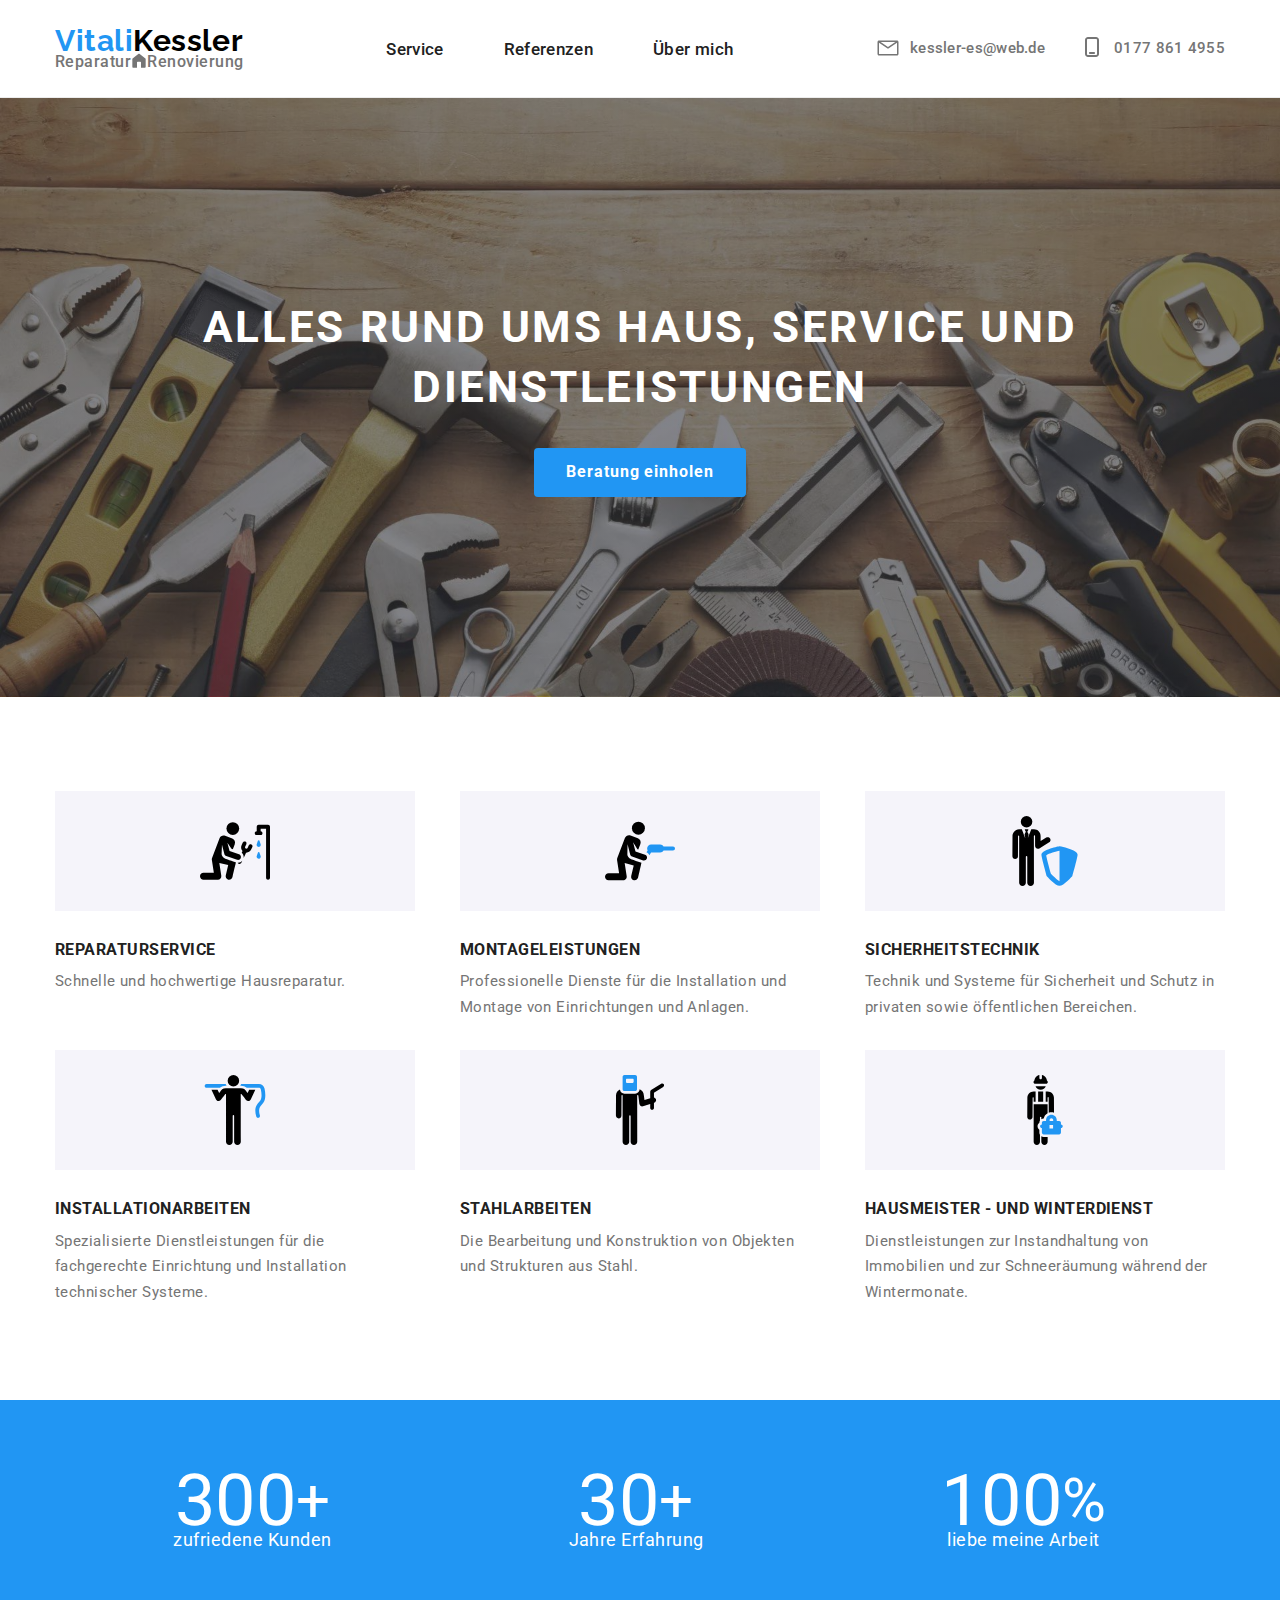
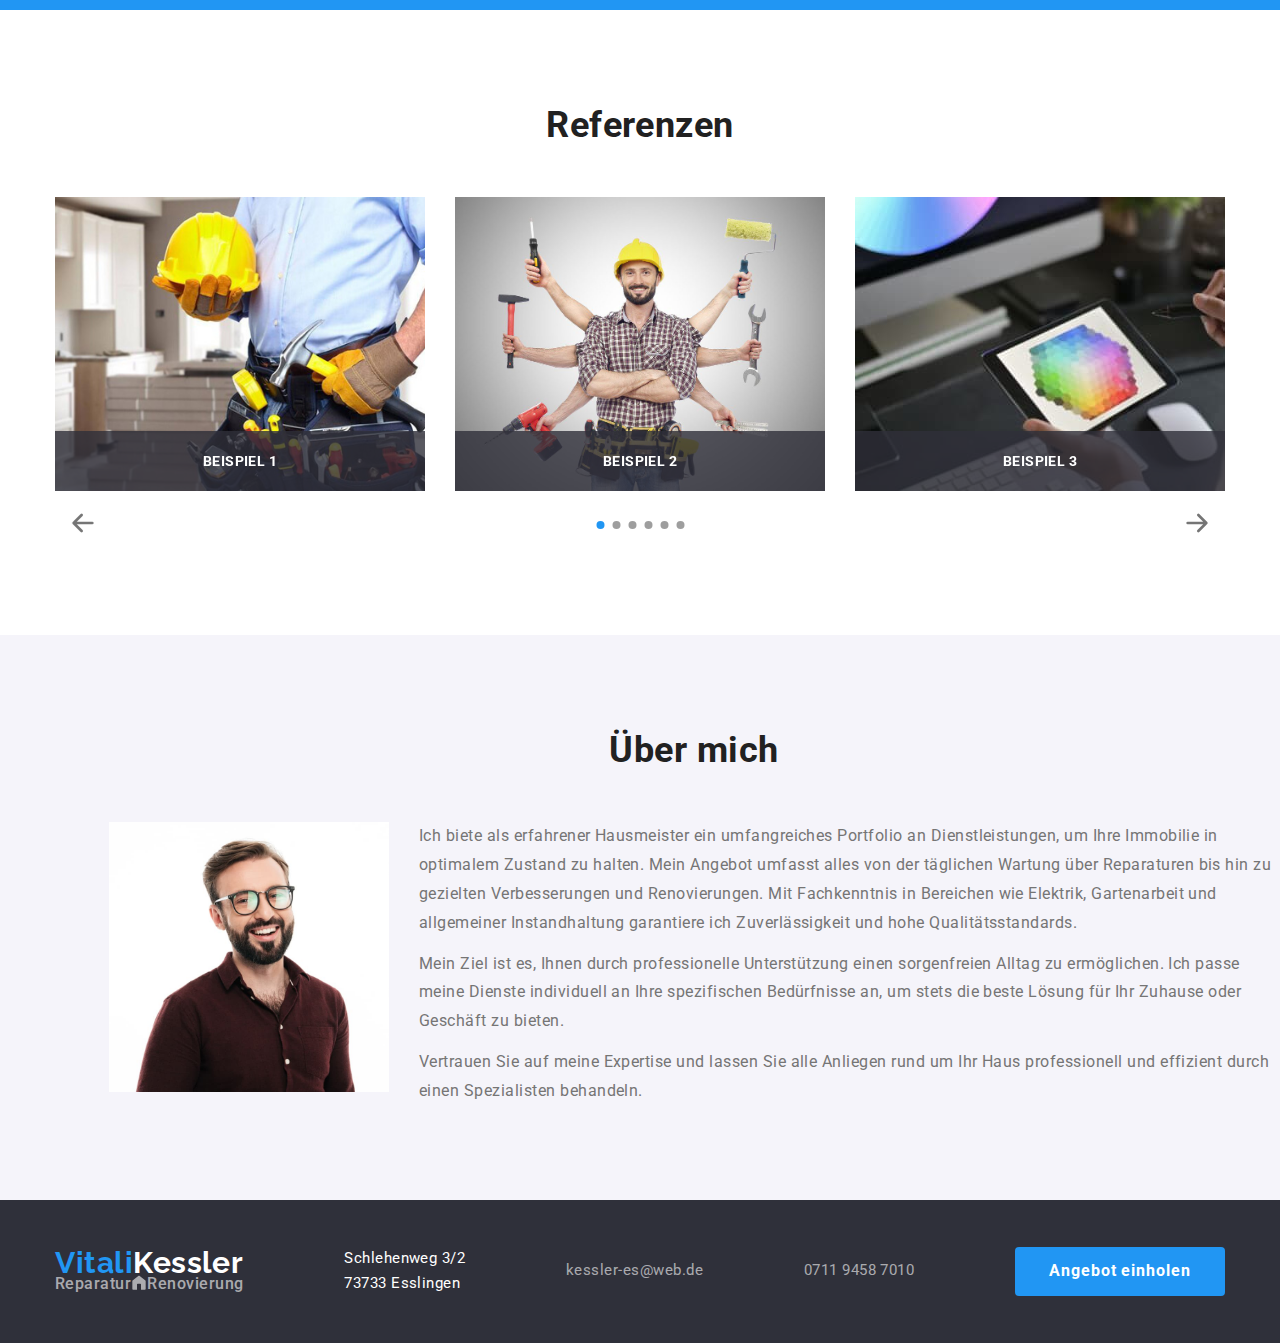
<file: index.html>
<!DOCTYPE html>
<html lang="en">
  <head>
    <meta charset="UTF-8" />
    <meta http-equiv="X-UA-Compatible" content="IE=edge" />
    <meta name="viewport" content="width=device-width, initial-scale=1.0" />
    <meta name="Vitali Kessler" content="Alles Rund ums Haus, Service und Dienstleistungen">
    <meta name="theme-color" content="#2196f3" />
    <title>Renovierungen und Reparaturen aller Art</title>
    <link rel="preconnect" href="https://fonts.googleapis.com" />
    <link rel="preconnect" href="https://fonts.gstatic.com" crossorigin />
    <link
      href="https://fonts.googleapis.com/css2?family=Raleway:wght@700&family=Roboto:wght@400;500;700;900&display=swap"
      rel="stylesheet"
    />
    <link
      rel="stylesheet"
      href="https://cdnjs.cloudflare.com/ajax/libs/modern-normalize/1.1.0/modern-normalize.min.css"
    />
    <link rel="stylesheet" href="https://cdn.jsdelivr.net/npm/swiper@11/swiper-bundle.min.css" />
    <link rel="stylesheet" href="./css/main.min.css">
  </head>
  <body>
    <!-- HEADER -->
    <header class="page-header page-header--underline">
      <div class="container">
        <div class="page-header__wrapper">
          <a href="./index.html" class="main-logo">
            <p class="main-logo-link">
              Vitali<span class="main-logo-link--black">Kessler</span>
            </p>
          <p class="main-logo-link--grey">Reparatur
            <svg width="16" height="16">
              <use href="./images/sprite.svg#icon-home" class=""></use>
            </svg>
            Renovierung</p>
          </a>
          <nav class="main-nav">
  
            <ul class="main-nav__list list">
              <li class="main-nav__item"><a href="#service" class="main-nav__link link">Service</a></li>
              <li class="main-nav__item"><a href="#work" class="main-nav__link link">Referenzen</a></li>
              <li class="main-nav__item"><a href="#about" class="main-nav__link link">Über mich</a></li>
            </ul>

            <button type="button" class="menu-button" data-menu-button>
              <svg width="28" height="28" class="button__burger" aria-label="switch mobile menu">
                <use href="./images/sprite.svg#icon-burger" class="icon-burger"></use>
                <use href="./images/sprite.svg#icon-close" class="icon-close"></use>
              </svg>
              </button>
              
              <div class="mob-menu" data-menu>
                <div class="mob-menu__container">
                  <ul class="mob-menu__main-nav list">
                    <li class="mob-menu__item"><a href="#service" class="mob-menu__link link">Service</a></li>
                    <li class="mob-menu__item"><a href="#work" class="mob-menu__link link">Referenzen</a></li>
                    <li class="mob-menu__item"><a href="#about" class="mob-menu__link link">Über mich</a></li>
                  </ul>
                  <ul class="mob-menu__contact list">
                    <li>
                      <a href="tel:+491778614955" class="mob-menu__tel">0177 861 4955</a>
                    </li>
                    <li>
                      <a href="mailto:kessler-es@web.de" class="mob-menu__mail">kessler-es@web.de</a>
                    </li>
                  </ul>
                </div>
              </div>
          </nav>
  
  
          <ul class="page-header__contact list">
            <li class="page-header__item">
              <a href="mailto:kessler-es@web.de" class="page-header__link">
                <svg class="page-header__icon page-header__icon--email" width="24" height="20">
                  <use class="" href="./images/sprite.svg#icon-email"></use></svg>kessler-es@web.de</a>
            </li>
            <li class="page-header__item">
              <a href="tel:+491778614955" class="page-header__link">
                <svg class="page-header__icon page-header__icon--mob" width="24" height="24">
                  <use class="" href="./images/sprite.svg#icon-mobile"></use>
                </svg>0177 861 4955</a>
            </li>
          </ul>
        </div>
      </div>
    </header>

    <main>
      <!-- HERO -->
      <section class="hero-section hero-section--overlay">
        <div class="container">
          <h1 class="hero-section__title">Alles Rund ums Haus, Service und Dienstleistungen</h1>
          <button data-modal-open type="button" class="button hero-section__button">Beratung einholen</button>
        </div>
      </section>

      <!-- FEATURES -->
      <section class="features section">
        <div class="container">
          <h2  class="section__title visually-hidden">Dienstleistung</h2>
          <ul id="service" class="features__list list">
            <li class="features__item">
              <div class="features__icon features__icon--repair"></div>
              <h3 class="features__title">Reparaturservice</h3>
              <p class="features__description">
                Schnelle und hochwertige Hausreparatur.
              </p>
            </li>
            <li class="features__item">
              <div class="features__icon features__icon--montage"></div>
              <h3 class="features__title">Montageleistungen</h3>
              <p class="features__description">
                Professionelle Dienste für die Installation und Montage von Einrichtungen und Anlagen.
              </p>
            </li>
            <li class="features__item">
              <div class="features__icon features__icon--security"></div>
              <h3 class="features__title">Sicherheitstechnik</h3>
              <p class="features__description">
                Technik und Systeme für Sicherheit und Schutz in privaten sowie öffentlichen Bereichen.
              </p>
            </li>
            <li class="features__item">
              <div class="features__icon features__icon--installation"></div>
              <h3 class="features__title">Installationarbeiten</h3>
              <p class="features__description">
                Spezialisierte Dienstleistungen für die fachgerechte Einrichtung und Installation technischer Systeme.
              </p>
            </li>
            <li class="features__item">
              <div class="features__icon features__icon--steel"></div>
              <h3 class="features__title">Stahlarbeiten</h3>
              <p class="features__description">
                Die Bearbeitung und Konstruktion von Objekten und Strukturen aus Stahl.
              </p>
            </li>
            <li class="features__item">
              <div class="features__icon features__icon--toolbox"></div>
              <h3 class="features__title">Hausmeister - und Winterdienst</h3>
              <p class="features__description">
                Dienstleistungen zur Instandhaltung von Immobilien und zur Schneeräumung während der Wintermonate.
              </p>
            </li>
          </ul>
        </div>
      </section>

      <!-- STATISTIC -->
      <section class="section">
        <div class="statistic">
          <div class="container">
            <h2 class="section__title visually-hidden">Statistic</h2>
            <ul class="statistic__list list">
              <li class="statistic__item">
                <p class="statistic__item-number">300<span class="statistic__item-number-symbol">+</span></p>
                <p class="statistic__item-text">zufriedene Kunden</p>
              </li>
              <li class="statistic__item">
                <p class="statistic__item-number">30<span class="statistic__item-number-symbol">+</span></p>
                <p class="statistic__item-text">Jahre Erfahrung</p>
              </li>
              <li class="statistic__item">
                <p class="statistic__item-number">100<span class="statistic__item-number-symbol">%</span></p>
                <p class="statistic__item-text">liebe meine Arbeit</p>
              </li>
            </ul>
          </div>
        </div>
      </section>

      <!-- OUR WORK -->
      <section class="our-work section">
        <div class="container">
        <h2 id="work" class="section__title">Referenzen</h2>
        <div class="swiper mySwiper">
            <div class="swiper-wrapper">
              <div class="swiper-slide our-work__example">
                <img  class="example__image"           
                sizes="(min-width: 1200px) 370px"
                src="./images/expirience/example1.jpeg"
                alt="example1"/>
                <h3 class="example__title">Beispiel 1</h3></div>
              <div class="swiper-slide">
                <img class="example__image"
                src="./images/expirience/example2.jpg"          
                sizes="(min-width: 1200px) 370px"
                alt="example2" />
                <h3 class="example__title">Beispiel 2</h3>
              </div>
              <div class="swiper-slide">
                <img class="example__image"
                src="./images/box3.jpg"
                srcset="./images/box3.jpg 370w,
                ./images/box3-x2.jpg 740w"             
                sizes="(min-width: 1200px) 370px"
                alt="example3" />
                <h3 class="example__title">Beispiel 3</h3>
              </div>
              <div class="swiper-slide">
              <img class="example__image"
              src="./images/expirience/example4.jpg"        
              sizes="(min-width: 1200px) 370px"
              alt="example4" />
              <h3 class="example__title">Beispiel 4</h3>
              </div>
              <div class="swiper-slide">
              <img class="example__image"
              src="./images/expirience/example5.webp"        
              sizes="(min-width: 1200px) 370px"
              alt="example5" />
              <h3 class="example__title">Beispiel 5</h3>
              </div>
              <div class="swiper-slide">
              <img class="example__image"
              src="./images/expirience/example6.webp"        
              sizes="(min-width: 1200px) 370px"
              alt="example6" />
              <h3 class="example__title">Beispiel 6</h3>
              </div>
            </div>
            <div class="swiper-button-next"></div>
            <div class="swiper-button-prev"></div>
            <div class="swiper-pagination"></div>
          </div>
        </div>
      </section>

      <!-- ABOUT ME -->
      <section class="section about-me">
        <div class="container">
          <h2 id="about" class="section__title">Über mich</h2>
          <div class="about-me__wrapper">
            <img class="about-me__foto"
            srcset="./images/igor-demianenko.jpg 270w,
            ./images/team_tab-x1x2/igor-demianenko_tab-x1.jpg 354w,
            ./images/team_mob-x1x2/igor-demianenko_mob-x1.jpg 450w,
            ./images/team_tab-x1x2/igor-demianenko_tab-x2.jpg 708w,
            ./images/team_mob-x1x2/igor-demianenko_mob-x2.jpg 900w"
            
            sizes="(min-width: 1200px) 270px, (min-width: 768px) 354px, (max-width: 767px) 450px"
              src="./images/igor-demianenko.jpg"
              alt="Vitali Kessler"

            />
            <p class="about-me__text">
              
              <span>Ich biete als erfahrener Hausmeister ein umfangreiches Portfolio an Dienstleistungen, um Ihre Immobilie in optimalem Zustand zu halten. Mein Angebot umfasst alles von der täglichen Wartung über Reparaturen bis hin zu gezielten Verbesserungen und Renovierungen. Mit Fachkenntnis in Bereichen wie Elektrik, Gartenarbeit und allgemeiner Instandhaltung garantiere ich Zuverlässigkeit und hohe Qualitätsstandards.</span>
              <span>Mein Ziel ist es, Ihnen durch professionelle Unterstützung einen sorgenfreien Alltag zu ermöglichen. Ich passe meine Dienste individuell an Ihre spezifischen Bedürfnisse an, um stets die beste Lösung für Ihr Zuhause oder Geschäft zu bieten.</span>
              <span>Vertrauen Sie auf meine Expertise und lassen Sie alle Anliegen rund um Ihr Haus professionell und effizient durch einen Spezialisten behandeln.</span>
            </p>
            <p class="about-me__text-responsive">
                Als erfahrener Hausmeister biete ich eine breite Palette an Dienstleistungen zur Instandhaltung und Verbesserung Ihrer Immobilie. Von der routinemäßigen Wartung bis hin zu spezifischen Reparaturen – ich sorge dafür, dass Ihr Zuhause stets in bestem Zustand bleibt. Profitieren Sie von meinem umfassenden Know-how und meiner Zuverlässigkeit für alle anfallenden Hausarbeiten, individuell angepasst an Ihre Bedürfnisse.
            </p>
          </div>
        </div>
      </section>

      <!-- FOOTER -->
      <footer class="footer">
        <div class="container">
          <div class="footer__wrapper">
            <a href="./index.html" class="main-logo">
              <p class="main-logo-link">
                Vitali<span class="main-logo-link--white">Kessler</span>
              </p>
            <p class="main-logo-link--silver">Reparatur
              <svg width="16" height="16">
              <use href="./images/sprite.svg#icon-home" class=""></use>
            </svg>Renovierung</p>
            </a>
              <address class="footer-address">
                <ul class="footer-address__list list">
                  <li>
                    <a href="https://maps.app.goo.gl/Am7JguxAM1AqgZiu5" class="footer-address__map-link" target="_blank"
                      rel="noreferrer nofollow noopener">Schlehenweg 3/2 <br> 73733 Esslingen</a>
                  </li>
                  <li>
                    <a href="mailto:kessler-es@web.de" class="footer-address__contact">kessler-es@web.de</a>
                  </li>
                  <li>
                    <a href="tel:+4971194587010" class="footer-address__contact">0711 9458 7010</a>
                  </li>
                </ul>
              </address>
  
            <button data-modal-open type="button" class="button">Angebot einholen</button>
          </div>
        </div>
      </footer>

        <!-- BACKDROP+MODAL -->
        <div class="backdrop is-hidden" data-backdrop>
          <div class="modal" data-modal>
              <button data-modal-close class="modal-close">
                <svg width="24" height="24" class="modal-close__icon">
                  <use href="./images/sprite.svg#icon-close" class="icon-close"></use>
                </svg>
              </button>

              <h3 class="modal__title">Hinterlassen Sie Ihre Daten, ich werde Sie zurückrufen.</h3>

              <form class="modal__form" data-form>
                <label class="form__lable">
                  <span class="form__title">Name*</span>
                  <input required type="text" name="name" placeholder="" class="form__input" />
                  <svg class="form__icon" width="18" height="18">
                    <use href="./images/symbol-defs.svg#icon-person-black"></use>
                  </svg>
                </label>
              
                <label class="form__lable">
                  <span class="form__title">Telefon*</span>
                  <input required type="tel" name="tel" class="form__input"/>
                  <svg class="form__icon" width="18" height="18">
                    <use href="./images/symbol-defs.svg#icon-phone-black"></use>
                  </svg>
                </label>
              
                <label class="form__lable">
                  <span class="form__title">E-Mail*</span>
                  <input required type="email" name="mail" class="form__input"/>
                  <svg class="form__icon" width="18" height="18">
                    <use href="./images/symbol-defs.svg#icon-email-black"></use>
                  </svg>
                </label>
              
              <label class="form__lable">
                <span class="form__title">Nachricht</span>
                <textarea class="comment-area form__input" name="comment" placeholder="Meine Frage" required></textarea>
              </label>
              
              <label class="form__checkbox">
                <input required type="checkbox" name="checkbox" class="checkbox" />
                <span class="check-icon"></span>
                <p class="form__checkbox-text">
                  Ich erkläre mich mit der Verarbeitung der eingegebenen Daten sowie der Datenschutzerklärung einverstanden.*
                </p>
              </label>

              <p class="form__required-text">* Kennzeichnet erforderliche Felder</p>
            
              <button type="submit" class="button form__button">Absenden</button>
                
              </form>
          </div>
        </div>
    </main>
    <script src="./js/mobile-menu.js"></script>
    <script src="./js/modal.js"></script>
    <script src="./js/smooth-scroll.js"></script>
    <script src="https://cdn.jsdelivr.net/npm/swiper@11/swiper-bundle.min.js"></script>
      <script>
        var swiper = new Swiper(".mySwiper", {
          slidesPerView: 1,
          spaceBetween: 30,
          loop: true,
          navigation: {
            nextEl: ".swiper-button-next",
            prevEl: ".swiper-button-prev",
          },
          pagination: {
            el: ".swiper-pagination",
            clickable: true,
          },
          breakpoints: {
          768: {
            slidesPerView: 2,
            spaceBetween: 20,
          },
          1200: {
            slidesPerView: 3,
            spaceBetween: 30,
          },
        },
          
        });
      </script>
  </body>
</html>
</file>
<file: css/main.min.css>
:root{--accent-color: #2196f3;--primary-white-color: #ffffff;--title-text-color: #212121;--text-color: #757575;--icon-grey: #afb1b8;--silver: rgba(255, 255, 255, 0.6)}body{background-color:var(--primary-white-color);color:#212121;font-family:Roboto,sans-serif;font-style:normal;letter-spacing:.03em}button{font-family:"Roboto"}img{display:block}.section{margin-top:50px}@media screen and (min-width: 768px){.section{margin-top:60px}}@media screen and (min-width: 1200px){.section{margin-top:94px}}.section__title{margin-bottom:30px;text-align:center;font-size:28px;line-height:1.18}@media screen and (min-width: 768px){.section__title{margin-bottom:40px}}@media screen and (min-width: 1200px){.section__title{margin-bottom:50px;font-weight:700;font-size:36px;line-height:1.2}}link{text-decoration:none}.container{padding-left:15px;padding-right:15px;margin-left:auto;margin-right:auto}@media screen and (min-width: 480px){.container{width:480px}}@media screen and (min-width: 768px){.container{width:768px}}@media screen and (min-width: 1200px){.container{width:1200px}}a{text-decoration:none}.list{list-style:none}h1,h2,h3,ul,p{margin:0;padding:0}link{text-decoration:none}.visually-hidden{position:absolute;width:1px;height:1px;margin:-1px;border:0;padding:0;white-space:nowrap;clip-path:inset(100%);clip:rect(0 0 0 0);overflow:hidden}.page-header{position:relative}.page-header--underline{width:100%;border-bottom:1px solid #ececec}.page-header__wrapper{display:flex;position:relative;align-items:center;padding-top:16px;padding-bottom:16px}@media screen and (max-width: 767px){.page-header__wrapper{justify-content:space-between}}@media screen and (min-width: 768px){.page-header__wrapper{display:flex;justify-content:space-between;padding-top:20px;padding-bottom:20px}}@media screen and (min-width: 1200px){.page-header__wrapper{padding-top:26px;padding-bottom:26px}}.main-logo{width:fit-content;display:flex;flex-direction:column;align-items:center}.main-logo-link{color:var(--accent-color);font-family:"Raleway";font-weight:700;font-size:27px;line-height:1;text-align:center}@media screen and (min-width: 768px){.main-logo-link{font-size:30px}}.main-logo-link--black{color:#000}.main-logo-link--grey,.main-logo-link--silver{display:flex;margin-top:-3px;color:var(--text-color);font-size:14.2px;font-weight:500}.main-logo-link--grey svg,.main-logo-link--silver svg{fill:var(--text-color);scale:.8}@media screen and (min-width: 768px){.main-logo-link--grey,.main-logo-link--silver{font-size:16px}.main-logo-link--grey svg,.main-logo-link--silver svg{scale:1}}.main-logo-link--silver{color:var(--silver)}.main-logo-link--silver svg{fill:var(--silver)}.main-logo-link--white{color:var(--primary-white-color)}.main-nav{display:flex;justify-content:space-between;align-items:center}@media screen and (min-width: 768px){.main-nav{justify-content:start}}.main-nav__list{display:none;width:100%;justify-content:space-between}@media screen and (min-width: 768px){.main-nav__list{display:flex}}@media screen and (min-width: 768px){.main-nav__item+.main-nav__item{margin-left:40px}}@media screen and (min-width: 1200px){.main-nav__item+.main-nav__item{margin-left:60px}}.main-nav__link{display:block;transition:color 250ms cubic-bezier(0.4, 0, 0.2, 1);color:var(--title-text-color);font-weight:500;font-size:15px;line-height:16px;letter-spacing:.02em}@media screen and (min-width: 768px){.main-nav__link{font-size:17px}}.main-nav__link:hover{color:var(--accent-color);fill:var(--accent-color);cursor:pointer}.mob-menu__link{color:var(--title-text-color)}.page-header__contact{display:none;justify-content:flex-end;flex-direction:column;align-items:center}@media screen and (min-width: 768px){.page-header__contact{display:flex;align-items:flex-end}}@media screen and (min-width: 1200px){.page-header__contact{flex-direction:row;align-items:center}}.page-header__item{display:flex;align-items:center}.page-header__item+.page-header__item{margin-top:5px}@media screen and (min-width: 768px){.page-header__item+.page-header__item{margin-top:10px}}@media screen and (min-width: 1200px){.page-header__item+.page-header__item{margin-top:0px;margin-left:35px}}.page-header__link{display:flex;align-items:center;color:var(--text-color);font-weight:500;font-size:14px;line-height:1.15;letter-spacing:.02em;transition:color 250ms cubic-bezier(0.4, 0, 0.2, 1)}@media screen and (min-width: 768px){.page-header__link{font-size:15px}}.page-header__link:hover,.page-header__link:focus{color:var(--accent-color);fill:var(--accent-color);cursor:pointer}.page-header__icon{fill:currentColor;margin-right:10px;display:none}.page-header__icon--email{margin-bottom:5px}.page-header__icon--mob{margin-bottom:3px}@media screen and (min-width: 1200px){.page-header__icon{display:block}}.menu-button{padding:0px;position:absolute;top:22px;right:0px;z-index:3;display:inline-flex;border-style:none;background-color:rgba(0,0,0,0)}.menu-button.is-open{position:fixed;right:10px}@media screen and (min-width: 768px){.menu-button{display:none}}.button__burger{fill:#000;transition:fill 250ms cubic-bezier(0.4, 0, 0.2, 1)}.button__burger:hover,.button__burger:focus{fill:var(--accent-color);cursor:pointer}.menu-button .icon-close{display:none}.menu-button.is-open .icon-close{display:block}.menu-button.is-open .icon__burger{display:block}.menu-button.is-open .icon-burger{display:none}.mob-menu{pointer-events:none;opacity:0;background:rgba(0,0,0,.5);transition:opacity 1250ms cubic-bezier(0.4, 0, 0.2, 1);position:fixed;top:0;right:0;width:100%;display:flex;z-index:2}.mob-menu.is-open{opacity:1;background:rgba(0,0,0,.5)}.mob-menu.is-open .mob-menu__container{pointer-events:all;transform:translateX(100%)}@media screen and (min-width: 768px){.mob-menu{display:none}}.mob-menu__container{width:50%;padding:64px 20px 128px;background-color:var(--primary-white-color);height:100vh;transform:translateX(200%);transition:transform 500ms cubic-bezier(0.4, 0, 0.2, 1);display:flex;flex-direction:column;justify-content:space-between}.mob-menu__main-nav{display:flex;flex-direction:column}.mob-menu__item{font-weight:500;font-size:20px;line-height:1.17;letter-spacing:.02em}.mob-menu__item+.mob-menu__item{margin-top:32px}.mob-menu__tel{display:block;font-weight:500;font-size:20px;line-height:1.17;letter-spacing:.02em;color:var(--accent-color)}.mob-menu__mail{display:block;margin-top:6px;font-weight:500;font-size:16px;line-height:1.16;letter-spacing:.02em;color:var(--text-color)}.hero-section--overlay{max-width:1600px;margin:0 auto;width:100%;background-color:#c4c4c4;background-image:linear-gradient(to right, rgba(47, 48, 58, 0.6), rgba(47, 48, 58, 0.6)),url(../images/hero_mob.jpg);background-position:center;background-size:cover}@media screen and (min-width: 400px){.hero-section--overlay{background-image:linear-gradient(to right, rgba(47, 48, 58, 0.6), rgba(47, 48, 58, 0.6)),url(../images/hero_tab.jpg)}}@media screen and (min-width: 1200px){.hero-section--overlay{background-image:linear-gradient(to right, rgba(47, 48, 58, 0.6), rgba(47, 48, 58, 0.6)),url(../images/hero-foto.jpg)}}@media screen and (max-width: 399px){.hero-section{padding-top:70px;padding-bottom:70px}}@media screen and (min-width: 400px)and (max-width: 1199px){.hero-section{padding-top:118px;padding-bottom:118px}}@media screen and (min-width: 1200px){.hero-section{padding-top:200px;padding-bottom:200px}}.hero-section__title{color:var(--primary-white-color);font-weight:700;text-align:center;letter-spacing:.06em;text-transform:uppercase;margin-left:auto;margin-right:auto;margin-bottom:30px}@media screen and (max-width: 767px){.hero-section__title{font-size:26px;line-height:1.6}}@media screen and (min-width: 768px){.hero-section__title{font-size:26px;line-height:1.6}}@media screen and (min-width: 1200px){.hero-section__title{font-size:44px;line-height:1.36}}.hero-section__button{margin-left:auto;margin-right:auto}.button{display:flex;align-items:center;justify-content:center;min-width:210px;padding:10px 32px;color:var(--primary-white-color);background-color:var(--accent-color);font-weight:700;font-size:16px;line-height:1.8;letter-spacing:.06em;border-radius:4px;border:none;transition:background-color 250ms cubic-bezier(0.4, 0, 0.2, 1)}.button:hover,.button:focus{background-color:#188ce8;cursor:pointer}.features{width:100%}.features__list{display:flex}@media screen and (max-width: 767px){.features__list{display:block}}@media screen and (min-width: 768px){.features__list{flex-wrap:wrap;justify-content:space-between;margin:-15px}}@media screen and (min-width: 1200px){.features__list{margin:0px;row-gap:30px}}@media screen and (max-width: 767px){.features__item{width:100%;margin-left:0px}.features__item:not(:last-child){margin-bottom:30px}}@media screen and (min-width: 768px){.features__item{width:354px;margin:15px}}@media screen and (min-width: 1200px){.features__item{width:360px;margin:0px}}.features__icon::before{content:"";display:block;height:120px;margin-bottom:24px;background-repeat:no-repeat;background-position:center;background-color:#f5f4fa}@media screen and (min-width: 768px){.features__icon{margin-bottom:30px}}.features__icon--repair::before{background-image:url(../images/service-icons/repair.svg)}.features__icon--montage::before{background-image:url(../images/service-icons/montage.svg)}.features__icon--security::before{background-image:url(../images/service-icons/security.svg)}.features__icon--installation::before{background-image:url(../images/service-icons/installation.svg)}.features__icon--steel::before{background-image:url(../images/service-icons/steel.svg)}.features__icon--toolbox::before{background-image:url(../images/service-icons/toolbox.svg)}.features__title+.features__description{margin-top:10px}.features__title{font-style:normal;font-weight:700;font-size:16px;line-height:1.14;letter-spacing:.03em;text-transform:uppercase;color:var(--title-text-color)}@media screen and (max-width: 767px){.features__title{text-align:center}}.features__description{font-size:15px;line-height:1.71;color:var(--text-color);letter-spacing:.03em}.statistic{background-color:var(--accent-color)}.statistic__list{padding:40px 0px;display:flex;justify-content:space-between}@media screen and (min-width: 768px){.statistic__list{padding:60px 0px;justify-content:space-around}}.statistic__item{display:flex;flex-direction:column;align-items:center;color:var(--primary-white-color)}.statistic__item-number{display:flex;align-items:center;font-size:40px}.statistic__item-number-symbol{font-size:28px}.statistic__item-text{margin-top:-5px;font-size:14px;line-height:1.1;width:75%;text-align:center}@media screen and (min-width: 768px){.statistic__item-number{font-size:64px}.statistic__item-number-symbol{font-size:48px}.statistic__item-text{width:100%;margin-top:-10px;font-size:16px}}@media screen and (min-width: 1200px){.statistic__item-number{font-size:72px}.statistic__item-number-symbol{font-size:60px}.statistic__item-text{margin-top:-12px;font-size:18px}}.swiper{width:100%;height:100%}.swiper-wrapper{padding-bottom:50px}.swiper-slide{aspect-ratio:370/294}.swiper-slide img{display:block;width:100%;height:100%;object-fit:cover}.swiper-button-next,.swiper-button-prev{width:24px;height:24px;top:unset;bottom:5px;transition:all .3s ease;background-image:url("data:image/svg+xml,%3C%3Fxml version='1.0' encoding='utf-8'%3F%3E%3C!-- Uploaded to: SVG Repo, www.svgrepo.com, Generator: SVG Repo Mixer Tools --%3E%3Csvg width='32' height='32' viewBox='0 0 24 24' fill='none' xmlns='http://www.w3.org/2000/svg'%3E%3Cpath d='M5 12H19M19 12L13 6M19 12L13 18' stroke='%23757575' stroke-width='2' stroke-linecap='round' stroke-linejoin='round'/%3E%3C/svg%3E");background-repeat:no-repeat;background-position:center}.swiper-button-next::after,.swiper-button-prev::after{font-size:0px;color:var(--accent-color)}.swiper-button-next:hover,.swiper-button-prev:hover{scale:1.1;background-image:url("data:image/svg+xml,%3C%3Fxml version='1.0' encoding='utf-8'%3F%3E%3C!-- Uploaded to: SVG Repo, www.svgrepo.com, Generator: SVG Repo Mixer Tools --%3E%3Csvg width='32' height='32' viewBox='0 0 24 24' fill='none' xmlns='http://www.w3.org/2000/svg'%3E%3Cpath d='M5 12H19M19 12L13 6M19 12L13 18' stroke='%232196f3' stroke-width='2' stroke-linecap='round' stroke-linejoin='round'/%3E%3C/svg%3E")}@media screen and (min-width: 768px){.swiper-button-next,.swiper-button-prev{width:36px;height:36px;bottom:0}}.swiper-button-prev{transform:rotate(180deg)}.swiper-pagination{width:50% !important;left:50% !important;transform:translateX(-50%)}.swiper-pagination-bullet{background-color:var(--text-color);opacity:.7}.swiper-pagination-bullet-active{opacity:1;background-color:var(--accent-color)}.our-work__example{position:relative}.example__title{position:absolute;bottom:0;display:flex;justify-content:center;align-items:center;width:100%;height:40px;background:rgba(47,48,58,.8);font-weight:700;font-size:14px;line-height:1.15;text-transform:uppercase;color:var(--primary-white-color)}@media screen and (min-width: 768px){.example__title{height:50px}}@media screen and (min-width: 1200px){.example__title{height:60px}}.about-me{background-color:#f5f4fa;padding:60px 0px}@media screen and (min-width: 1200px){.about-me{width:100%;padding:94px}}.about-me__wrapper{display:flex;flex-direction:column;align-items:center}@media screen and (min-width: 768px){.about-me__wrapper{flex-direction:row;align-items:flex-start}}.about-me__foto{width:100%;margin-bottom:20px}@media screen and (min-width: 1200px){.about-me__foto{margin-bottom:0px;aspect-ratio:270/260;object-fit:contain;width:235px}}@media screen and (min-width: 1200px){.about-me__foto{width:280px}}.about-me__text{margin-left:20px;font-size:16px;flex-direction:column;line-height:1.8;color:var(--text-color);display:none}@media screen and (min-width: 1200px){.about-me__text{margin-left:30px;display:flex}}.about-me__text span+span{margin-top:12px}.about-me__text-responsive{font-size:16px;flex-direction:column;line-height:1.8;color:var(--text-color);display:block}@media screen and (min-width: 768px){.about-me__text-responsive{margin-left:20px}}@media screen and (min-width: 1200px){.about-me__text-responsive{display:none}}.footer{background-color:#2f303a;padding:34px 0px}@media screen and (min-width: 1200px){.footer{padding:46px 0px}}.footer__wrapper{display:flex;align-items:center}@media screen and (max-width: 767px){.footer__wrapper{flex-direction:column}}@media screen and (min-width: 768px)and (max-width: 1199px){.footer__wrapper{justify-content:space-evenly;align-items:flex-start}}@media screen and (min-width: 1200px){.footer__wrapper{align-items:center;justify-content:space-between;padding-left:0px;padding-right:0px}}.footer-address{width:100%}@media screen and (max-width: 767px){.footer-address{margin:24px 0px}}.footer-address__list{width:100%;justify-content:space-evenly;display:flex;align-items:center}@media screen and (max-width: 1199px){.footer-address__list{display:flex;flex-direction:column;justify-content:center;align-items:center}}.footer-address__map-link{display:flex;transition:all .3s ease;color:var(--primary-white-color);font-style:normal;font-size:15px;line-height:1.7}.footer-address__map-link:hover{opacity:.75}.footer-address__contact{display:flex;color:var(--text-color);font-style:normal;font-size:15px;line-height:1.7;color:var(--silver);transition:color 250ms cubic-bezier(0.4, 0, 0.2, 1)}.footer-address__contact:hover,.footer-address__contact:focus{color:var(--accent-color)}.backdrop{position:fixed;top:0;left:0;width:100%;height:100%;z-index:3;opacity:1;transition:opacity 1000ms,visibility 1000ms;background:rgba(0,0,0,.6)}.is-hidden{visibility:hidden;opacity:0;pointer-events:none}.backdrop.is-hidden .modal{transform:translate(-50%, -50%) scale(1.2)}.backdrop .modal{position:absolute;width:90%;top:50%;left:50%;transform:translate(-50%, -50%) scale(1);transition:transform 250ms;background-color:var(--primary-white-color);box-shadow:0px 1px 3px rgba(0,0,0,.12),0px 1px 1px rgba(0,0,0,.14),0px 2px 1px rgba(0,0,0,.2);border-radius:4px}@media screen and (min-width: 768px){.backdrop .modal{width:450px}}@media screen and (min-width: 1200px){.backdrop .modal{width:528px}}.modal-close{position:absolute;transition:fill 250ms cubic-bezier(0.4, 0, 0.2, 1);top:8px;right:8px;display:flex;justify-content:center;align-items:center;width:24px;height:24px;background-color:var(--primary-white-color);border:1px solid rgba(0,0,0,.1);border-radius:50%;padding:0px}.modal-close svg{scale:.6}.modal-close:hover,.modal-close:focus{fill:var(--accent-color)}@media screen and (min-width: 768px){.modal-close{top:12px;right:12px;width:30px;height:30px}.modal-close svg{scale:.8}}.modal__title{margin-bottom:14px}@media screen and (max-width: 1199px){.modal__title{text-align:center}}.modal{display:flex;flex-direction:column;align-items:center;padding:40px 20px 20px}@media screen and (min-width: 480px){.modal{padding:40px}}.form__lable{position:relative;display:flex;flex-direction:column;color:var(--text-color)}.form__lable+.form__lable{margin-top:10px}.form__title{display:block;margin-bottom:4px;font-weight:400;font-size:14px;line-height:14px;letter-spacing:.01em}.form__input{display:flex;flex-direction:column;height:40px;padding-left:40px;border:1px solid rgba(33,33,33,.2);border-radius:4px;transition:border 250ms cubic-bezier(0.4, 0, 0.2, 1);outline:none}.form__input:hover,.form__input:focus{border-color:var(--accent-color)}.form__input:hover+.form__icon,.form__input:focus+.form__icon{fill:var(--accent-color)}@media screen and (max-width: 1199px){.form__input{max-width:370px}}@media screen and (min-width: 1200px){.form__input{width:448px}}.form__icon{position:absolute;top:30px;left:12px;transition:fill 250ms cubic-bezier(0.4, 0, 0.2, 1)}.comment{width:100%;font-weight:400;font-size:14px;line-height:14px;letter-spacing:.01em;color:var(--text-color)}.comment-area{resize:none;padding:12px 16px;height:100px;font-weight:400;font-size:12px;line-height:14px;letter-spacing:.01em}.comment-area::placeholder{font-size:14px}@media screen and (min-width: 768px){.comment-area{height:120px}}.checkbox{position:absolute;width:1px;height:1px;margin:-1px;border:0;padding:0;clip:rect(0 0 0 0);overflow:hidden}.check-icon{display:inline-block;min-width:24px;height:24px;margin-right:8px;border:1px solid #2a2a2a;border-radius:2px;transition:background-color 250ms cubic-bezier(0.4, 0, 0.2, 1)}.check-icon:hover{cursor:pointer}.checkbox:checked+.check-icon{border-color:rgba(0,0,0,0);background-color:var(--accent-color);background-image:url(../images/Vector1.svg);background-repeat:no-repeat;background-size:contain;background-origin:border-box;background-position:center}.form__checkbox{display:flex;margin:20px 0px;margin-left:auto;margin-right:auto;display:flex;font-weight:400;font-size:14px;line-height:1.71;letter-spacing:.03em;color:var(--text-color)}@media screen and (max-width: 1199px){.form__checkbox{font-size:12px;line-height:1.16}}.form__checkbox-text{width:100%}.form__required-text{display:flex;font-weight:400;font-size:12px;line-height:1.71;letter-spacing:.03em;color:var(--text-color);margin-bottom:30px}@media screen and (min-width: 768px){.form__required-text{font-size:14px}}@media screen and (max-width: 767px){.form__button{width:100%}}/*# sourceMappingURL=main.min.css.map */
</file>
